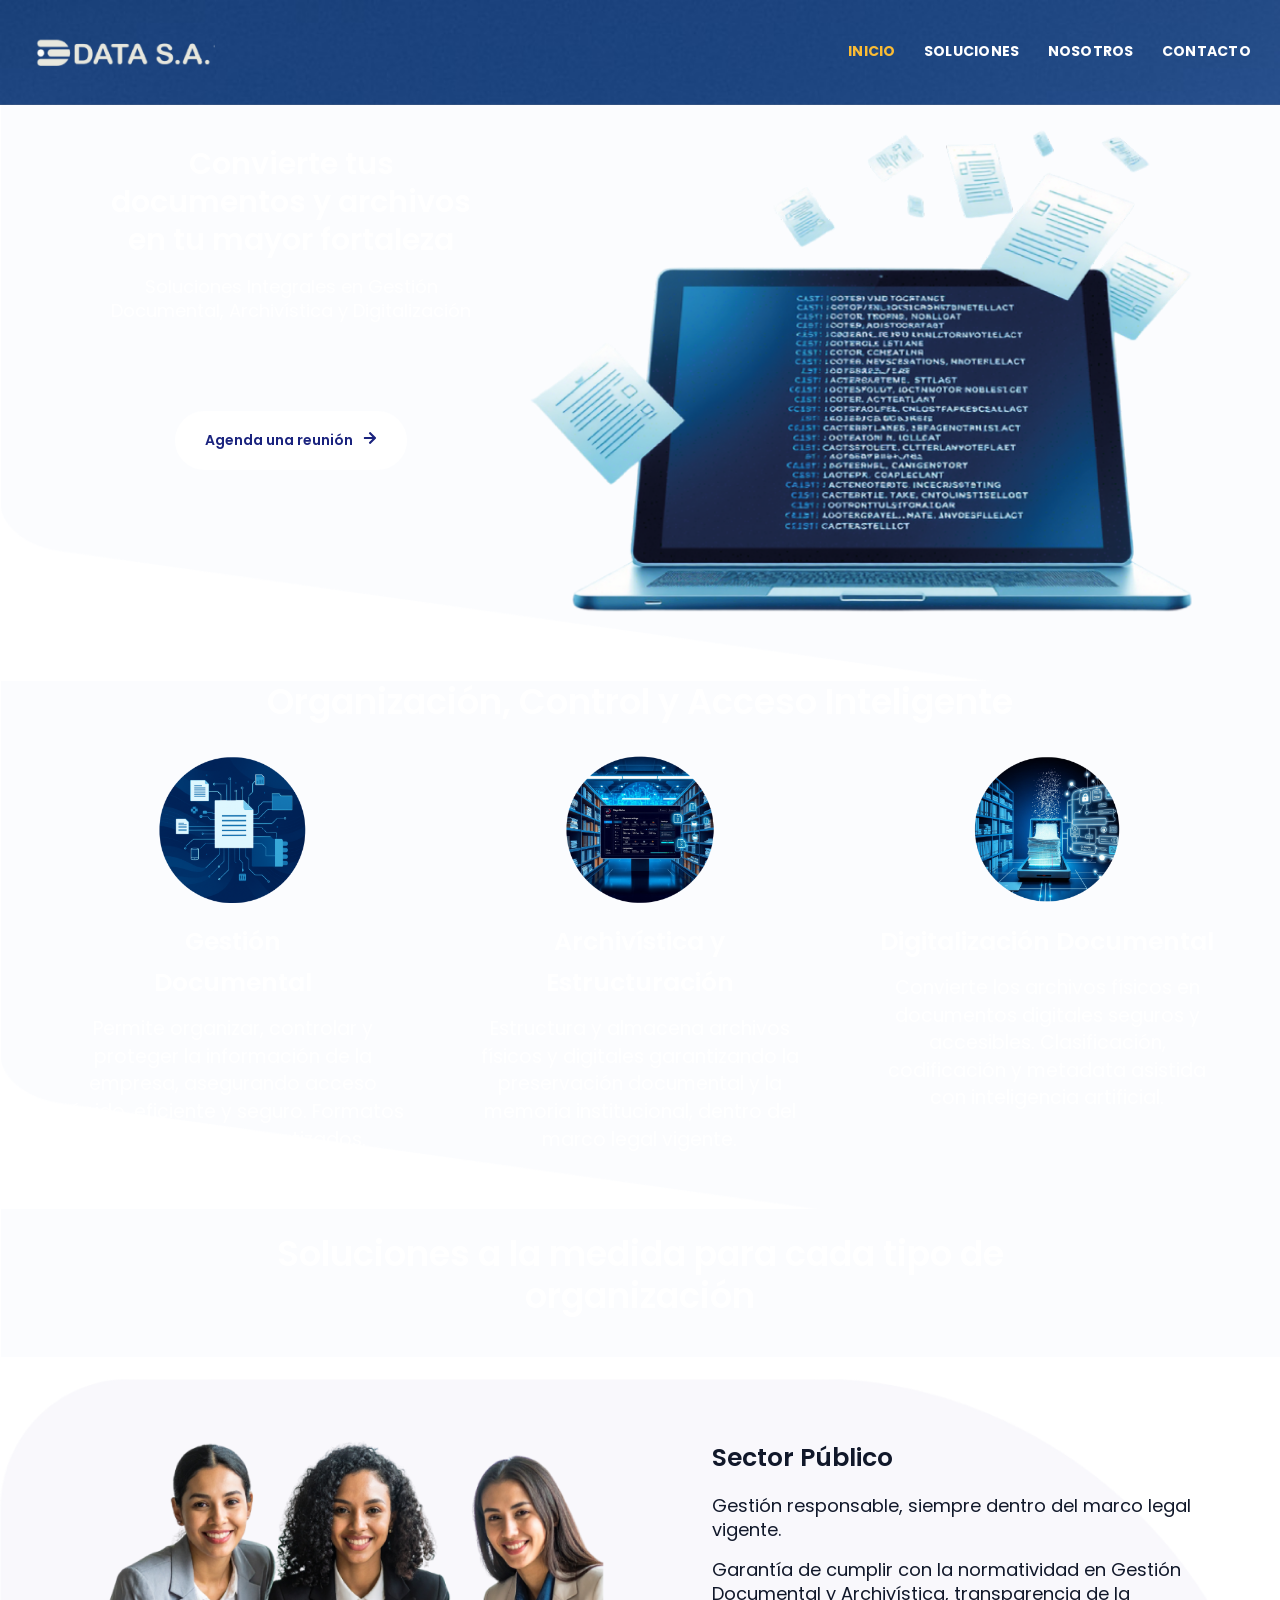
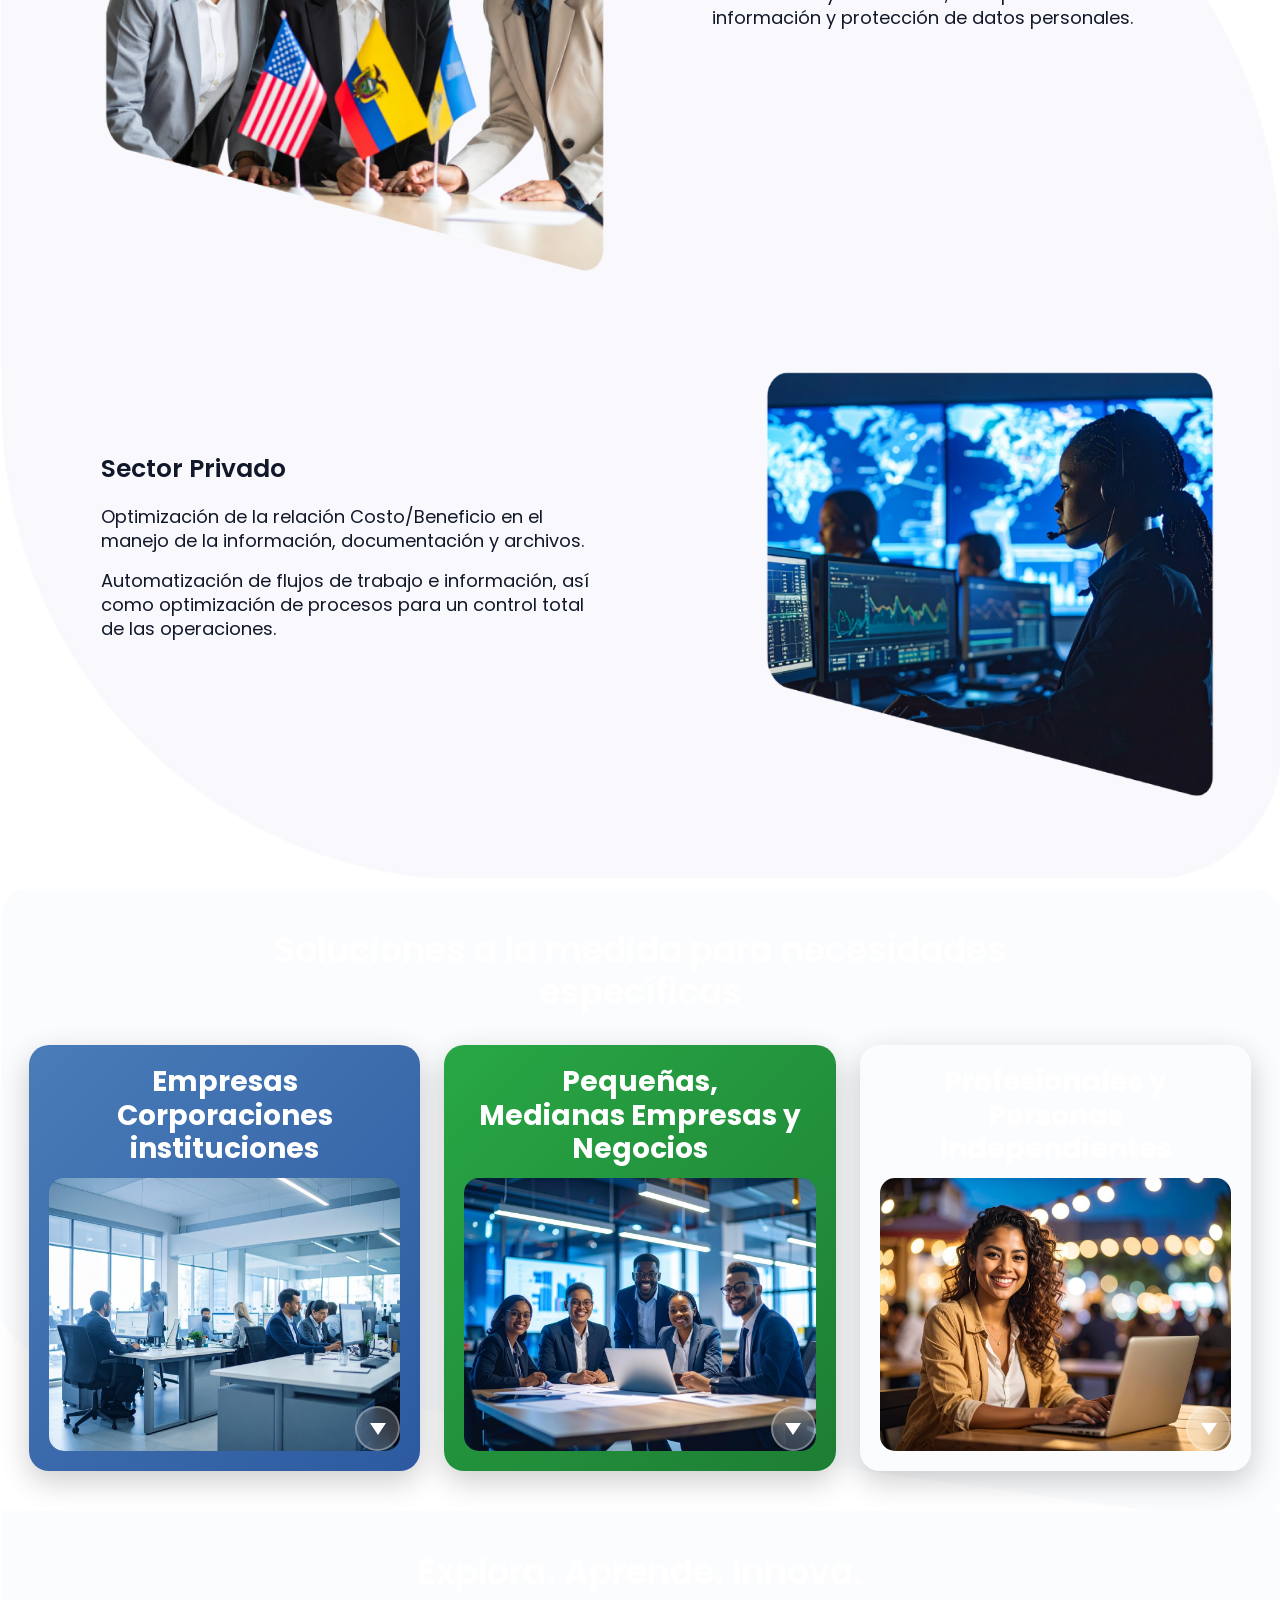
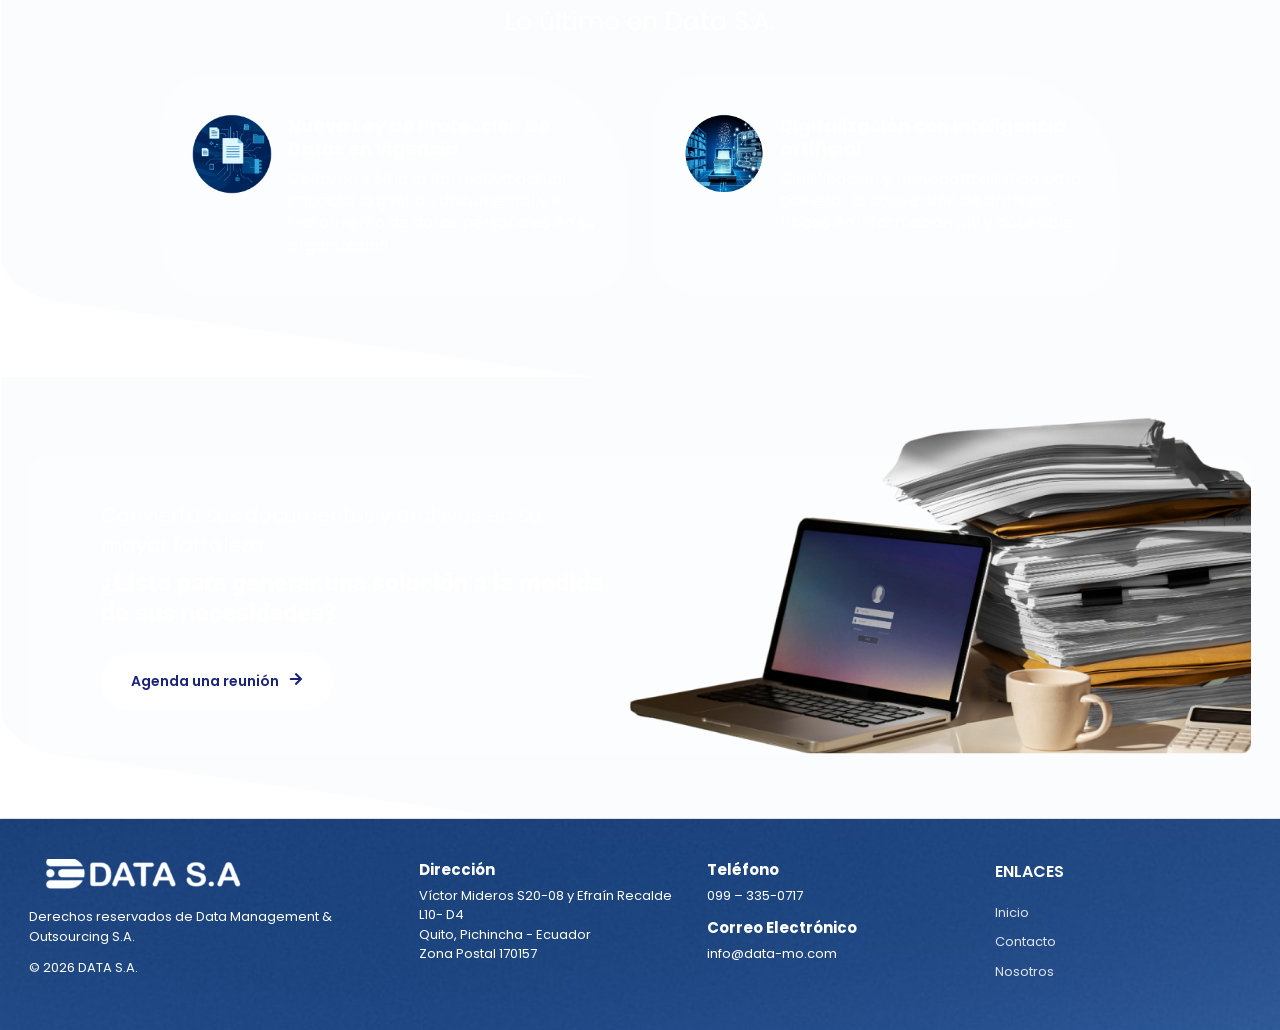
<file: index.html>
<!DOCTYPE html>
<html lang="es">
<head>
  <meta charset="UTF-8">
  <meta name="viewport" content="width=device-width, initial-scale=1.0">
  <meta name="description" content="DATA S.A. — Soluciones integrales en gestión documental, archivística y digitalización para empresas e instituciones.">
  <title>DATA S.A. — Gestión documental y digitalización</title>
  <link rel="stylesheet" href="css/site.css">
</head>
<body>
  <header class="site-header">
    <div class="container header-inner">
      <a href="/" class="brand">
        <img src="images/logo.png" alt="DATA S.A." width="222" height="48">
      </a>
      <button class="menu-toggle" type="button" aria-label="Abrir menú" aria-expanded="false" aria-controls="site-nav">
        <svg viewBox="0 0 24 24" fill="none" stroke="currentColor" stroke-width="2" aria-hidden="true">
          <path d="M4 7h16M4 12h16M4 17h16"/>
        </svg>
      </button>
      <nav id="site-nav" class="site-nav">
        <a href="/" aria-current="page">Inicio</a>
        <div class="nav-has-submenu">
          <button type="button" aria-expanded="false">Soluciones</button>
          <div class="nav-submenu">
            <a href="https://datasaec.com/servicios/">Data Structure</a>
            <a href="https://datasaec.com/datacad/">Data CAD</a>
            <a href="https://datasaec.com/datacadcheck/">Data Check</a>
            <a href="https://datasaec.com/datastore/">Data Store</a>
            <a href="https://datasaec.com/datadigital/">Data Digital</a>
            <a href="https://datasaec.com/datacloud/">Data Cloud</a>
          </div>
        </div>
        <a href="https://datasaec.com/nosotros/">Nosotros</a>
        <a href="contacto.html">Contacto</a>
      </nav>
    </div>
  </header>

  <main>
    <section class="hero section-bg-fondo1 section-on-dark">
      <div class="container-wide hero-grid">
        <div class="hero-content">
          <h1>Convierte tus documentos y archivos en tu mayor fortaleza</h1>
          <p class="hero-lead">Soluciones Integrales en Gestión Documental, Archivística y Digitalización</p>
          <div class="hero-cta">
            <a href="contacto.html#formulario" class="btn btn-primary">
              Agenda una reunión
              <span class="btn-icon" aria-hidden="true">
                <svg viewBox="0 0 448 512"><path d="M190.5 66.9l22.2-22.2c9.4-9.4 24.6-9.4 33.9 0L441 239c9.4 9.4 9.4 24.6 0 33.9L246.6 467.3c-9.4 9.4-24.6 9.4-33.9 0l-22.2-22.2c-9.5-9.5-9.3-25 .4-34.3L311.4 296H24c-13.3 0-24-10.7-24-24v-32c0-13.3 10.7-24 24-24h287.4L190.9 101.2c-9.8-9.3-10-24.8-.4-34.3z"/></svg>
              </span>
            </a>
          </div>
        </div>
        <div class="hero-image-wrap">
          <img class="hero-image" src="images/compu.png" alt="Ilustración de gestión documental digital" width="750" height="522" loading="eager">
        </div>
      </div>
    </section>

    <section id="servicios" class="section section-bg-fondo1 section-on-dark section-tight-top">
      <div class="container">
        <div class="section-header">
          <h2>Organización, Control y Acceso Inteligente</h2>
        </div>
        <div class="services-grid">
          <article class="service-card">
            <img src="images/gestion-documental.png" alt="" width="150" height="150">
            <h3>Gestión<br>Documental</h3>
            <p>Permite organizar, controlar y proteger la información de la empresa, asegurando acceso rápido, eficiente y seguro. Formatos coherentes y normatizados.</p>
          </article>
          <article class="service-card">
            <img src="images/archivistica.png" alt="" width="150" height="150">
            <h3>Archivística y Estructuración</h3>
            <p>Estructura y almacena archivos físicos y digitales garantizando la preservación documental y la memoria institucional, dentro del marco legal vigente.</p>
          </article>
          <article class="service-card">
            <img src="images/digitalizacion.png" alt="" width="150" height="150">
            <h3>Digitalización Documental</h3>
            <p>Convierte los archivos físicos en documentos digitales seguros y accesibles. Clasificación, codificación y metadata asistida con inteligencia artificial.</p>
          </article>
        </div>
      </div>
    </section>

    <section class="sectors-title section-bg-fondo1 section-on-dark">
      <div class="container section-header">
        <h2>Soluciones a la medida para cada tipo de organización</h2>
      </div>
    </section>

    <section class="section section-bg-fondo2">
      <div class="container-wide sectors-grid">
        <article class="sector-block">
          <img class="sector-image" src="images/sector-publico.png" alt="Sector público" width="650" height="568" loading="lazy">
        </article>
        <article class="sector-block section-on-light">
          <h3>Sector Público</h3>
          <p>Gestión responsable, siempre dentro del marco legal vigente.</p>
          <p>Garantía de cumplir con la normatividad en Gestión Documental y Archivística, transparencia de la información y protección de datos personales.</p>
        </article>
      </div>
    </section>

    <section class="section section-bg-fondo3">
      <div class="container-wide sectors-grid">
        <article class="sector-block section-on-light">
          <h3>Sector Privado</h3>
          <p>Optimización de la relación Costo/Beneficio en el manejo de la información, documentación y archivos.</p>
          <p>Automatización de flujos de trabajo e información, así como optimización de procesos para un control total de las operaciones.</p>
        </article>
        <article class="sector-block">
          <img class="sector-image sector-image-offset" src="images/sector-privado.png" alt="Sector privado" width="650" height="613" loading="lazy">
        </article>
      </div>
    </section>

    <section class="section section-bg-fondo1 section-on-dark">
      <div class="container">
        <div class="section-header">
          <h2>Soluciones a la medida para necesidades específicas</h2>
        </div>
        <div class="audience-grid">
          <article class="expandable-card expandable-card--blue" data-expandable>
            <h2 class="card-title">Empresas<br>Corporaciones instituciones</h2>
            <div class="expandable-text">
              <p>Organizaciones con grandes volúmenes de documentos necesitan sistemas robustos que brinden seguridad y confiabilidad, así como acceso controlado y oportuno a la información.</p>
            </div>
            <div class="card-content">
              <img src="images/corporacion.jpg" alt="Empresas y corporaciones" loading="lazy">
            </div>
            <button class="toggle-button" type="button" aria-label="Expandir información"></button>
          </article>
          <article class="expandable-card expandable-card--green" data-expandable>
            <h2 class="card-title">Pequeñas,<br>Medianas Empresas y Negocios</h2>
            <div class="expandable-text">
              <p>Pequeñas Empresas y Negocios en crecimiento que requieren soluciones prácticas y fáciles de implementar para mantener sus memorias, información y documentos organizados y disponibles.</p>
            </div>
            <div class="card-content">
              <img src="images/pymes.jpg" alt="PYMES y negocios" loading="lazy">
            </div>
            <button class="toggle-button" type="button" aria-label="Expandir información"></button>
          </article>
          <article class="expandable-card expandable-card--glass" data-expandable>
            <h2 class="card-title">Profesionales y Personas<br>Independientes</h2>
            <div class="expandable-text">
              <p>Profesionales independientes y/o negocios personales que requieren organización y disponibilidad permanente de la información y documentos.</p>
            </div>
            <div class="card-content">
              <img src="images/profesional.jpg" alt="Profesionales independientes" loading="lazy">
            </div>
            <button class="toggle-button" type="button" aria-label="Expandir información"></button>
          </article>
        </div>
      </div>
    </section>

    <section class="section section-bg-fondo1 section-on-dark">
      <div class="container">
        <div class="section-header">
          <h2>Explora. Aprende. Innova.</h2>
          <p>Lo último en Data S.A.</p>
        </div>
        <div class="news-grid">
          <article class="news-card">
            <img src="images/gestion-documental.png" alt="" width="80" height="80">
            <div>
              <h3>Nueva Ley de Protección de Datos en vigencia</h3>
              <p>Conozca cómo la normativa actual impacta la gestión documental y el tratamiento de datos personales en su organización.</p>
            </div>
          </article>
          <article class="news-card">
            <img src="images/digitalizacion.png" alt="" width="80" height="80">
            <div>
              <h3>Digitalización con inteligencia artificial</h3>
              <p>Clasificación y metadata asistida para acelerar la conversión de archivos físicos en información útil y accesible.</p>
            </div>
          </article>
        </div>
      </div>
    </section>

    <section class="cta-section section-bg-fondo1 section-on-dark">
      <div class="container cta-panel">
        <div class="cta-content">
          <h2>Convierta sus documentos y archivos en su mayor fortaleza.</h2>
          <p class="cta-sub">¿Listo para generar una solución a la medida de sus necesidades?</p>
          <a href="contacto.html#formulario" class="btn btn-primary">
            Agenda una reunión
            <span class="btn-icon" aria-hidden="true">
              <svg viewBox="0 0 448 512"><path d="M190.5 66.9l22.2-22.2c9.4-9.4 24.6-9.4 33.9 0L441 239c9.4 9.4 9.4 24.6 0 33.9L246.6 467.3c-9.4 9.4-24.6 9.4-33.9 0l-22.2-22.2c-9.5-9.5-9.3-25 .4-34.3L311.4 296H24c-13.3 0-24-10.7-24-24v-32c0-13.3 10.7-24 24-24h287.4L190.9 101.2c-9.8-9.3-10-24.8-.4-34.3z"/></svg>
            </span>
          </a>
        </div>
        <div class="cta-image-wrap">
          <img src="images/cta-footer.png" alt="Equipo DATA S.A." width="800" height="441" loading="lazy">
        </div>
      </div>
    </section>
  </main>

  <footer class="site-footer section-bg-footer">
    <div class="container footer-grid">
      <div class="footer-brand">
        <img src="images/footer-logo.png" alt="DATA S.A." width="220" height="32">
        <p>Derechos reservados de Data Management &amp; Outsourcing S.A.</p>
        <p>&copy; <span id="year"></span> DATA S.A.</p>
      </div>
      <div class="footer-contact">
        <p><strong>Dirección</strong>Víctor Mideros S20-08 y Efraín Recalde L10- D4<br>Quito, Pichincha - Ecuador<br>Zona Postal 170157</p>
      </div>
      <div class="footer-contact">
        <p><strong>Teléfono</strong>099 – 335-0717</p>
        <p><strong>Correo Electrónico</strong><a href="mailto:info@data-mo.com">info@data-mo.com</a></p>
      </div>
      <div class="footer-links-col">
        <h4>Enlaces</h4>
        <a href="/">Inicio</a>
        <a href="contacto.html">Contacto</a>
        <a href="https://datasaec.com/nosotros/">Nosotros</a>
      </div>
    </div>
  </footer>

  <script src="js/site.js"></script>
</body>
</html>
</file>
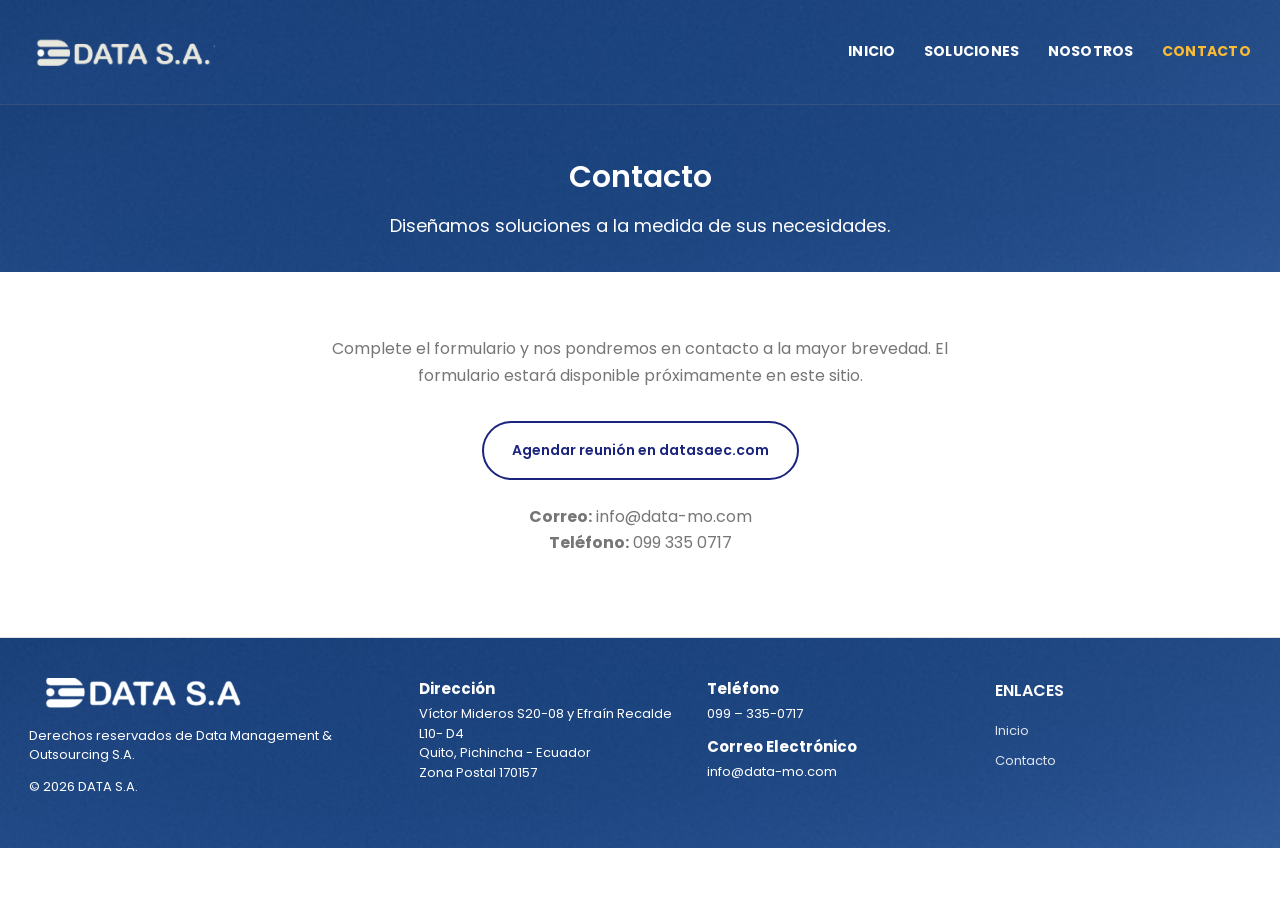
<file: contacto.html>
<!DOCTYPE html>
<html lang="es">
<head>
  <meta charset="UTF-8">
  <meta name="viewport" content="width=device-width, initial-scale=1.0">
  <meta name="description" content="Contacte a DATA S.A. para agendar una reunión sobre gestión documental, archivística y digitalización.">
  <title>Contacto — DATA S.A.</title>
  <link rel="stylesheet" href="css/site.css">
</head>
<body>
  <header class="site-header">
    <div class="container header-inner">
      <a href="/" class="brand">
        <img src="images/logo.png" alt="DATA S.A." width="222" height="48">
      </a>
      <button class="menu-toggle" type="button" aria-label="Abrir menú" aria-expanded="false" aria-controls="site-nav">
        <svg viewBox="0 0 24 24" fill="none" stroke="currentColor" stroke-width="2" aria-hidden="true">
          <path d="M4 7h16M4 12h16M4 17h16"/>
        </svg>
      </button>
      <nav id="site-nav" class="site-nav">
        <a href="/">Inicio</a>
        <div class="nav-has-submenu">
          <button type="button" aria-expanded="false">Soluciones</button>
          <div class="nav-submenu">
            <a href="https://datasaec.com/servicios/">Data Structure</a>
            <a href="https://datasaec.com/datacad/">Data CAD</a>
            <a href="https://datasaec.com/datacadcheck/">Data Check</a>
            <a href="https://datasaec.com/datastore/">Data Store</a>
            <a href="https://datasaec.com/datadigital/">Data Digital</a>
            <a href="https://datasaec.com/datacloud/">Data Cloud</a>
          </div>
        </div>
        <a href="https://datasaec.com/nosotros/">Nosotros</a>
        <a href="contacto.html" aria-current="page">Contacto</a>
      </nav>
    </div>
  </header>

  <main>
    <section class="page-hero">
      <div class="container">
        <h1>Contacto</h1>
        <p>Diseñamos soluciones a la medida de sus necesidades.</p>
      </div>
    </section>

    <section id="formulario" class="contact-content container">
      <p>Complete el formulario y nos pondremos en contacto a la mayor brevedad. El formulario estará disponible próximamente en este sitio.</p>
      <p style="margin-top: 2rem;">
        <a href="https://datasaec.com/contacto#formulario" class="btn btn-primary" style="border-color:#1a237e;background:#fff;color:#1a237e;">
          Agendar reunión en datasaec.com
        </a>
      </p>
      <p style="margin-top: 1.5rem;">
        <strong>Correo:</strong> <a href="mailto:info@data-mo.com">info@data-mo.com</a><br>
        <strong>Teléfono:</strong> <a href="tel:+593993350717">099 335 0717</a>
      </p>
    </section>
  </main>

  <footer class="site-footer section-bg-footer">
    <div class="container footer-grid">
      <div class="footer-brand">
        <img src="images/footer-logo.png" alt="DATA S.A." width="220" height="32">
        <p>Derechos reservados de Data Management &amp; Outsourcing S.A.</p>
        <p>&copy; <span id="year"></span> DATA S.A.</p>
      </div>
      <div class="footer-contact">
        <p><strong>Dirección</strong>Víctor Mideros S20-08 y Efraín Recalde L10- D4<br>Quito, Pichincha - Ecuador<br>Zona Postal 170157</p>
      </div>
      <div class="footer-contact">
        <p><strong>Teléfono</strong>099 – 335-0717</p>
        <p><strong>Correo Electrónico</strong><a href="mailto:info@data-mo.com">info@data-mo.com</a></p>
      </div>
      <div class="footer-links-col">
        <h4>Enlaces</h4>
        <a href="/">Inicio</a>
        <a href="contacto.html">Contacto</a>
      </div>
    </div>
  </footer>

  <script src="js/site.js"></script>
</body>
</html>
</file>
<file: css/site.css>
@import url("https://fonts.googleapis.com/css2?family=Poppins:wght@400;500;600;700&family=Roboto:wght@400;900&display=swap");

:root {
  --color-primary: #f19960;
  --color-accent: #fbbc34;
  --color-blue-dark: #1a237e;
  --color-navy: #11182a;
  --color-text: #767676;
  --color-title: #242424;
  --color-white: #ffffff;
  --color-bg-light: #f7f7f7;
  --max-width: 1222px;
  --header-height: 104px;
}

*,
*::before,
*::after {
  box-sizing: border-box;
}

html {
  scroll-behavior: smooth;
}

body {
  margin: 0;
  font-family: "Poppins", Arial, Helvetica, sans-serif;
  font-size: 14px;
  line-height: 1.65;
  color: var(--color-text);
  background: var(--color-white);
}

img {
  max-width: 100%;
  height: auto;
  display: block;
}

a {
  color: inherit;
  text-decoration: none;
}

.container {
  width: min(100% - 2rem, var(--max-width));
  margin-inline: auto;
}

.container-wide {
  width: min(100% - 1rem, var(--max-width));
  margin-inline: auto;
}

/* Header */
.site-header {
  position: relative;
  z-index: 20;
  background-color: var(--color-bg-light);
  background-image: url("../images/hero-background.jpg");
  background-position: center top;
  background-repeat: no-repeat;
  background-size: cover;
  border-bottom: 1px solid rgba(129, 129, 129, 0.2);
}

.header-inner {
  display: flex;
  align-items: center;
  justify-content: space-between;
  gap: 1.5rem;
  min-height: var(--header-height);
}

.brand img {
  height: 40px;
  width: auto;
}

.site-nav {
  display: flex;
  align-items: center;
  gap: 1.75rem;
}

.site-nav > a,
.nav-has-submenu > button {
  font-size: 14px;
  font-weight: 700;
  text-transform: uppercase;
  color: var(--color-white);
  letter-spacing: 0.02em;
  background: none;
  border: none;
  cursor: pointer;
  font-family: inherit;
  padding: 0;
}

.site-nav > a:hover,
.site-nav > a[aria-current="page"],
.nav-has-submenu > button:hover {
  color: var(--color-accent);
}

.nav-has-submenu {
  position: relative;
}

.nav-submenu {
  display: none;
  position: absolute;
  top: calc(100% + 0.75rem);
  left: 0;
  min-width: 220px;
  padding: 0.75rem 0;
  background: #1f1f1f;
  border-radius: 4px;
  box-shadow: 0 8px 24px rgba(0, 0, 0, 0.25);
  z-index: 30;
}

.nav-has-submenu.is-open .nav-submenu,
.nav-has-submenu:hover .nav-submenu {
  display: block;
}

.nav-submenu a {
  display: block;
  padding: 0.55rem 1.25rem;
  font-size: 13px;
  font-weight: 500;
  text-transform: none;
  color: var(--color-white);
}

.nav-submenu a:hover {
  background: rgba(255, 255, 255, 0.08);
  color: var(--color-accent);
}

.menu-toggle {
  display: none;
  background: none;
  border: none;
  padding: 0.5rem;
  cursor: pointer;
  color: var(--color-white);
}

.menu-toggle svg {
  width: 28px;
  height: 28px;
}

/* Buttons */
.btn {
  display: inline-flex;
  align-items: center;
  justify-content: center;
  gap: 0.65rem;
  padding: 1rem 1.75rem;
  border: 2px solid var(--color-white);
  border-radius: 999px;
  font-family: inherit;
  font-size: 14px;
  font-weight: 600;
  cursor: pointer;
  transition: background 0.2s, color 0.2s, transform 0.15s;
}

.btn:hover {
  transform: translateY(-1px);
}

.btn-primary {
  background: var(--color-white);
  color: var(--color-blue-dark);
}

.btn-primary:hover {
  background: rgba(255, 255, 255, 0.92);
}

.btn-icon svg {
  width: 14px;
  height: 14px;
  fill: currentColor;
}

/* Backgrounds */
.section-bg-fondo1 {
  background-image: url("../images/fondo1.png");
  background-position: center center;
  background-repeat: no-repeat;
  background-size: cover;
  color: var(--color-white);
}

.section-bg-fondo2 {
  background-image: url("../images/fondof2.png");
  background-position: top center;
  background-repeat: no-repeat;
  background-size: cover;
}

.section-bg-fondo3 {
  background-image: url("../images/fondof3.png");
  background-position: bottom center;
  background-repeat: no-repeat;
  background-size: cover;
}

.section-bg-footer {
  background-color: var(--color-bg-light);
  background-image: url("../images/hero-background.jpg");
  background-position: center top;
  background-repeat: no-repeat;
  background-size: cover;
  color: var(--color-white);
}

.section-on-dark {
  color: var(--color-white);
}

.section-on-dark h2,
.section-on-dark h3 {
  color: var(--color-white);
}

.section-on-light h2,
.section-on-light h3,
.section-on-light p {
  color: var(--color-navy);
}

/* Hero */
.hero {
  padding: 0 0 2.5rem;
}

.hero-grid {
  display: grid;
  grid-template-columns: 37% 63%;
  gap: 0;
  align-items: start;
}

.hero-content {
  padding: 2.5rem 0 0 4.5rem;
}

.hero h1 {
  margin: 0 0 1rem;
  font-size: clamp(1.6rem, 3vw, 30px);
  font-weight: 600;
  line-height: 1.27;
  text-align: center;
}

.hero-lead {
  margin: 0 0 1.5rem;
  font-size: 18px;
  line-height: 1.33;
  text-align: center;
}

.hero-cta {
  text-align: center;
  margin-top: 5.5rem;
}

.hero-image {
  width: 100%;
}

/* Sections */
.section {
  padding: 2.5rem 0;
}

.section-tight-top {
  padding-top: 0;
}

.section-header {
  text-align: center;
  max-width: 900px;
  margin: 0 auto 2rem;
}

.section-header h2 {
  margin: 0;
  font-size: clamp(1.5rem, 3vw, 35px);
  font-weight: 600;
  line-height: 1.2;
}

.section-header p {
  margin: 0.5rem 0 0;
  font-size: 25px;
  font-weight: 400;
}

/* Services */
.services-grid {
  display: grid;
  grid-template-columns: repeat(3, 1fr);
  gap: 0;
  margin-bottom: 1rem;
}

.service-card {
  padding: 0 7%;
  text-align: center;
}

.service-card img {
  width: 150px;
  height: 150px;
  object-fit: contain;
  margin: 0 auto 1rem;
}

.service-card h3 {
  margin: 0 0 0.75rem;
  font-size: 25px;
  font-weight: 600;
}

.service-card p {
  margin: 0;
  font-size: 19px;
  line-height: 1.45;
}

/* Sectors */
.sectors-title {
  padding: 1.5rem 0 0.5rem;
}

.sectors-grid {
  display: grid;
  grid-template-columns: 1fr 1fr;
  gap: 0;
  align-items: start;
}

.sector-block {
  padding: 2.5rem 2rem 3rem 4.5rem;
}

.sector-block h3 {
  margin: 0 0 1rem;
  font-size: 25px;
  font-weight: 600;
}

.sector-block p {
  margin: 0 0 1rem;
  font-size: 18px;
  line-height: 1.33;
}

.sector-block p:last-child {
  margin-bottom: 0;
}

.sector-image-offset {
  margin-top: -5rem;
  padding-left: 3rem;
}

/* Expandable audience cards */
.audience-grid {
  display: grid;
  grid-template-columns: repeat(3, 1fr);
  gap: 1.5rem;
  align-items: start;
}

.expandable-card {
  max-width: 400px;
  margin: 0 auto;
  border-radius: 20px;
  padding: 20px;
  color: var(--color-white);
  position: relative;
  overflow: hidden;
  transition: transform 0.3s ease, box-shadow 0.3s ease;
  box-shadow: 0 10px 30px rgba(0, 0, 0, 0.2);
}

.expandable-card:hover {
  transform: translateY(-5px);
  box-shadow: 0 15px 40px rgba(0, 0, 0, 0.3);
}

.expandable-card--blue {
  background: linear-gradient(135deg, #4a7cb8 0%, #2d5aa0 100%);
}

.expandable-card--green {
  background: linear-gradient(135deg, #28a745 0%, #1e7e34 100%);
}

.expandable-card--glass {
  background: rgba(255, 255, 255, 0.2);
}

.expandable-card .card-title {
  margin: 0 0 0.75rem;
  font-size: 28px;
  font-weight: 700;
  line-height: 1.2;
  text-align: center;
}

.expandable-text {
  max-height: 0;
  overflow: hidden;
  opacity: 0;
  padding: 0;
  transition: max-height 0.4s ease, opacity 0.3s ease, padding 0.3s ease;
}

.expandable-text.expanded {
  max-height: 220px;
  opacity: 1;
  padding: 10px 0 20px;
}

.expandable-text p {
  margin: 0;
  font-size: 16px;
  line-height: 1.6;
  color: rgba(255, 255, 255, 0.95);
}

.expandable-card .card-content img {
  width: 100%;
  border-radius: 15px;
}

.toggle-button {
  position: absolute;
  bottom: 20px;
  right: 20px;
  width: 45px;
  height: 45px;
  background: rgba(255, 255, 255, 0.2);
  border: 2px solid rgba(255, 255, 255, 0.3);
  border-radius: 50%;
  cursor: pointer;
  backdrop-filter: blur(10px);
}

.toggle-button::before {
  content: "";
  display: block;
  width: 0;
  height: 0;
  margin: 0 auto;
  border-left: 8px solid transparent;
  border-right: 8px solid transparent;
  border-top: 12px solid white;
  transition: transform 0.3s ease;
}

.toggle-button.expanded::before {
  transform: rotate(180deg);
}

.ripple {
  position: absolute;
  border-radius: 50%;
  background: rgba(255, 255, 255, 0.3);
  transform: scale(0);
  animation: ripple-animation 0.6s linear;
  pointer-events: none;
}

@keyframes ripple-animation {
  to {
    transform: scale(4);
    opacity: 0;
  }
}

/* News */
.news-grid {
  display: grid;
  grid-template-columns: repeat(2, 1fr);
  gap: 1.5rem;
  max-width: 960px;
  margin: 0 auto 2.5rem;
}

.news-card {
  display: flex;
  gap: 1rem;
  padding: 2.5rem 2rem;
  background: rgba(255, 255, 255, 0.2);
  border-radius: 50px 120px 50px 50px;
}

.news-card img {
  width: 80px;
  height: 80px;
  flex-shrink: 0;
  object-fit: contain;
}

.news-card h3 {
  margin: 0 0 0.5rem;
  font-size: 18px;
  line-height: 1.28;
}

.news-card p {
  margin: 0;
  font-size: 16px;
  line-height: 1.38;
}

/* CTA */
.cta-section {
  padding: 5rem 0 4rem;
}

.cta-panel {
  display: grid;
  grid-template-columns: 1fr 1fr;
  gap: 0;
  align-items: center;
  background: rgba(255, 255, 255, 0.2);
  border-radius: 15px;
  overflow: visible;
}

.cta-content {
  padding: 2.5rem 2rem 2.5rem 4.5rem;
}

.cta-content h2 {
  margin: 0 0 0.5rem;
  font-size: 20px;
  font-weight: 400;
  line-height: 1.5;
}

.cta-content .cta-sub {
  margin: 0 0 1.5rem;
  font-family: "Roboto", Arial, sans-serif;
  font-size: 25px;
  font-weight: 900;
  line-height: 1.2;
}

.cta-image-wrap {
  margin-top: -3rem;
  margin-left: -1rem;
}

/* Footer */
.site-footer {
  padding: 2.5rem 0;
  border-top: 1px solid rgba(129, 129, 129, 0.2);
}

.footer-grid {
  display: grid;
  grid-template-columns: 1.4fr 1fr 1fr 1fr;
  gap: 2rem;
}

.footer-brand img {
  height: 32px;
  width: auto;
  margin-bottom: 1rem;
}

.footer-brand p,
.footer-contact p {
  margin: 0 0 0.75rem;
  font-size: 13px;
  line-height: 1.5;
  color: var(--color-white);
}

.footer-contact strong {
  display: block;
  font-size: 15px;
  margin-bottom: 0.25rem;
}

.footer-links-col h4 {
  margin: 0 0 1rem;
  font-size: 16px;
  font-weight: 600;
  text-transform: uppercase;
  color: var(--color-white);
}

.footer-links-col a {
  display: block;
  margin-bottom: 0.5rem;
  font-size: 13px;
  color: rgba(255, 255, 255, 0.85);
}

.footer-links-col a:hover {
  color: var(--color-accent);
}

/* Contact page */
.page-hero {
  padding: 3rem 0 2rem;
  background-color: var(--color-bg-light);
  background-image: url("../images/hero-background.jpg");
  background-position: center top;
  background-size: cover;
  text-align: center;
  color: var(--color-white);
}

.page-hero h1 {
  margin: 0 0 0.5rem;
  font-size: 30px;
  font-weight: 600;
}

.page-hero p {
  margin: 0;
  font-size: 18px;
}

.contact-content {
  padding: 3rem 0 4rem;
  max-width: 640px;
  margin: 0 auto;
  text-align: center;
}

.contact-content p {
  font-size: 16px;
  color: var(--color-text);
}

/* Responsive */
@media (max-width: 1024px) {
  .hero-grid,
  .sectors-grid,
  .cta-panel,
  .footer-grid {
    grid-template-columns: 1fr;
  }

  .hero-content,
  .sector-block,
  .cta-content {
    padding: 1.5rem;
  }

  .hero-cta {
    margin-top: 1.5rem;
  }

  .sector-image-offset {
    margin-top: 0;
    padding-left: 0;
  }

  .services-grid,
  .audience-grid,
  .news-grid {
    grid-template-columns: 1fr;
  }

  .cta-image-wrap {
    margin: 0;
    padding: 0 1rem 1rem;
  }
}

@media (max-width: 900px) {
  .menu-toggle {
    display: block;
  }

  .site-nav {
    display: none;
    position: absolute;
    top: var(--header-height);
    left: 0;
    right: 0;
    flex-direction: column;
    align-items: stretch;
    gap: 0;
    padding: 1rem;
    background: rgba(17, 24, 42, 0.97);
  }

  .site-nav.is-open {
    display: flex;
  }

  .site-nav > a,
  .nav-has-submenu > button {
    padding: 0.75rem 0;
    border-bottom: 1px solid rgba(255, 255, 255, 0.1);
    text-align: left;
  }

  .nav-submenu {
    position: static;
    box-shadow: none;
    background: transparent;
    padding: 0 0 0.5rem 1rem;
  }

  .nav-has-submenu.is-open .nav-submenu {
    display: block;
  }

  .header-inner {
    position: relative;
  }
}
</file>
